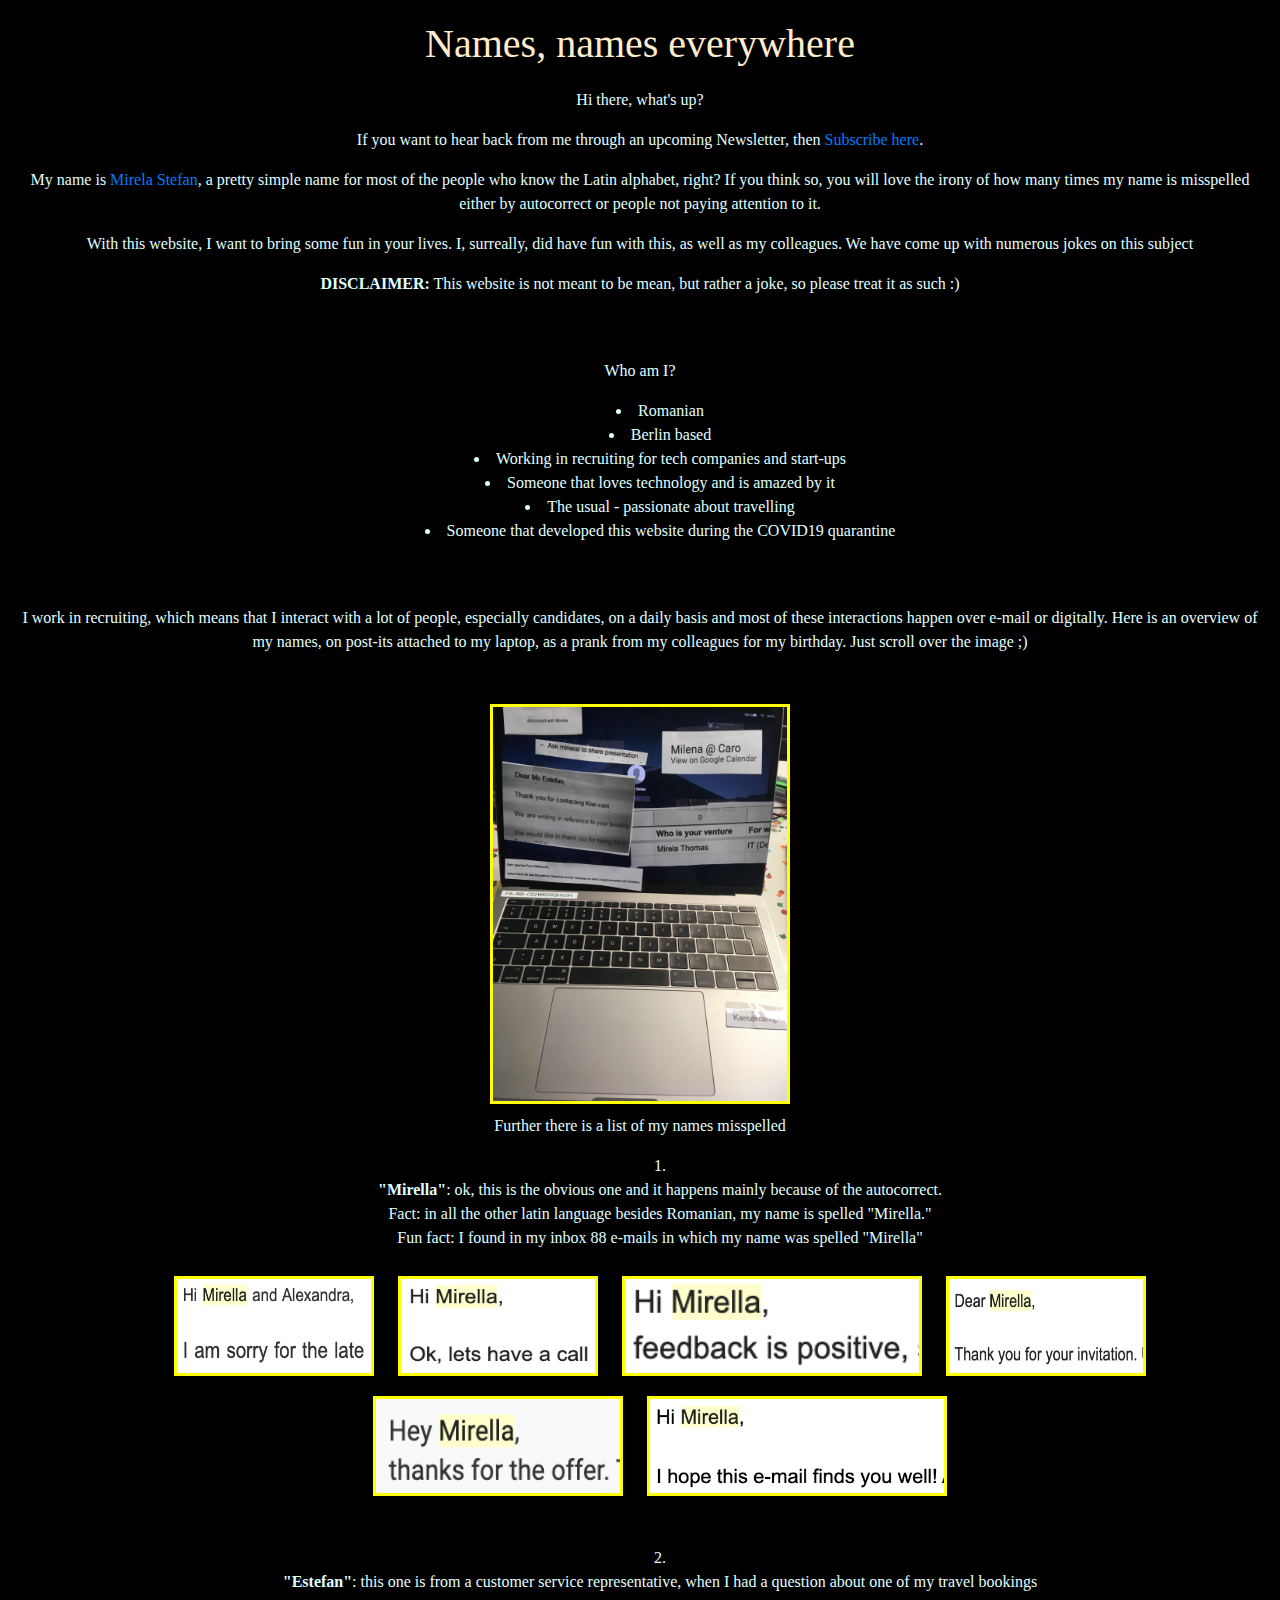
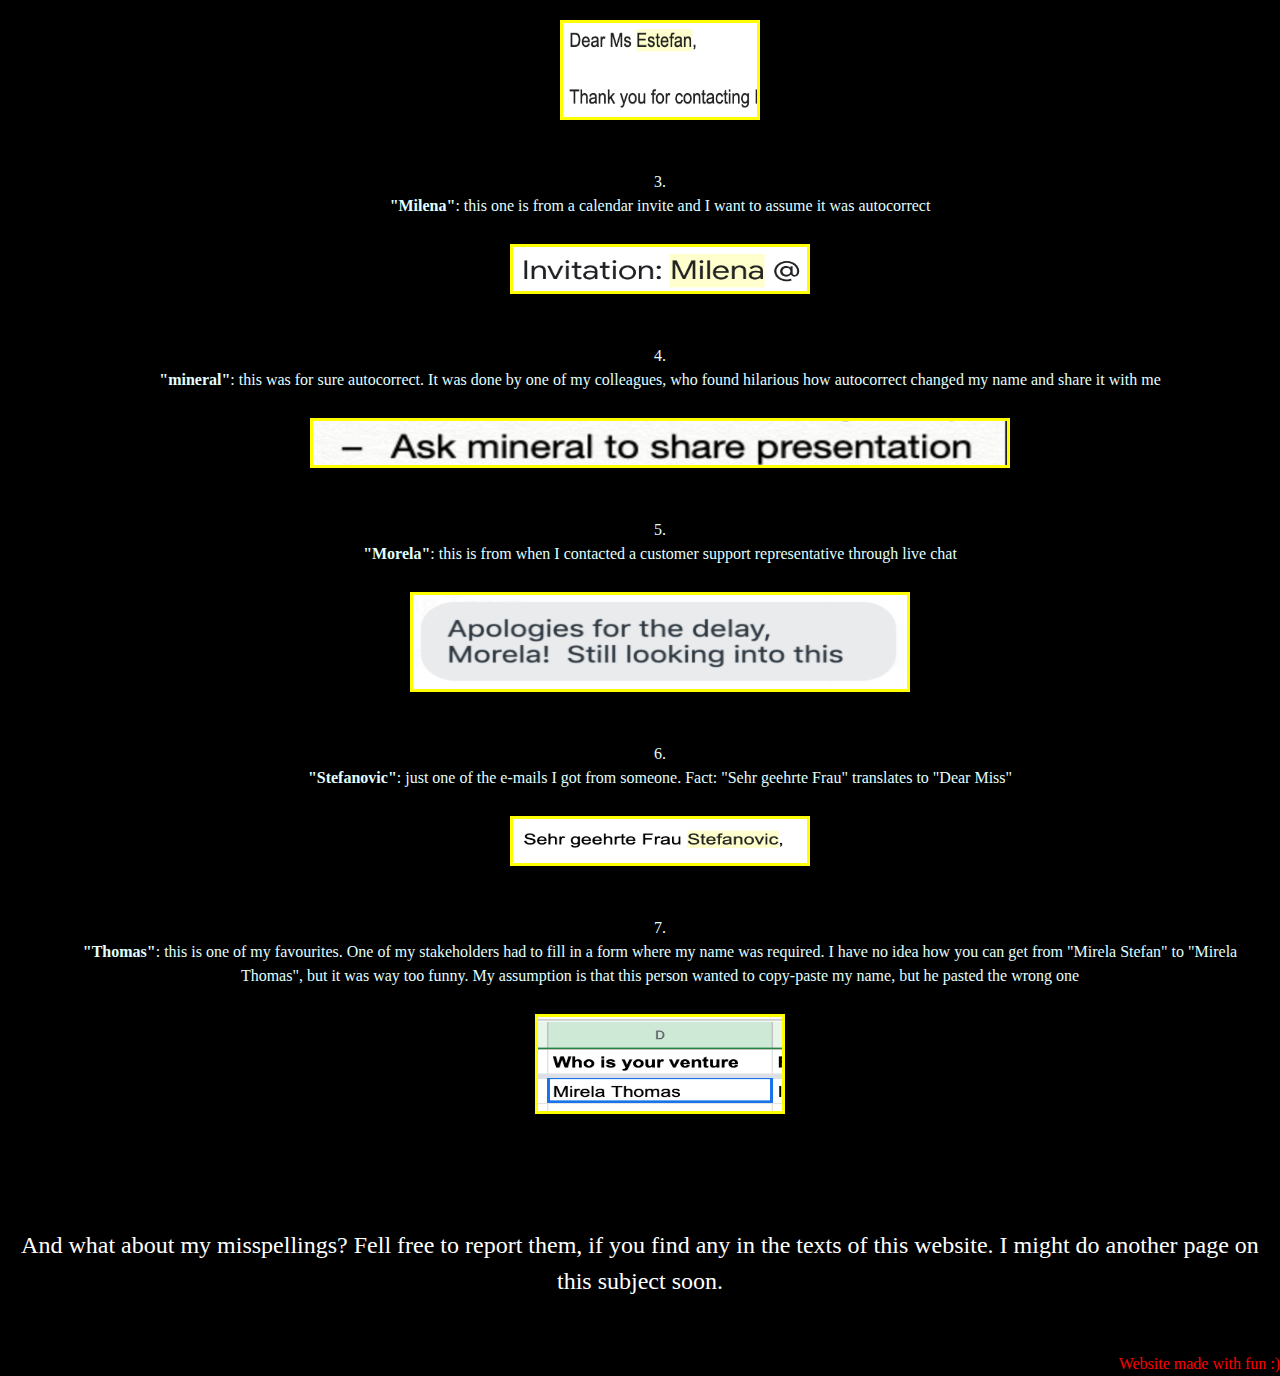
<file: index.html>
<!DOCTYPE html>
<html>
<head>
	<title>Mirela's many names</title>
	<link rel="stylesheet" href="https://stackpath.bootstrapcdn.com/bootstrap/4.4.1/css/bootstrap.min.css" integrity="sha384-Vkoo8x4CGsO3+Hhxv8T/Q5PaXtkKtu6ug5TOeNV6gBiFeWPGFN9MuhOf23Q9Ifjh" crossorigin="anonymous">
	<link rel="stylesheet" type="text/css" href="style.css">
</head>
<body>

<!--Navigation bar from bootstrap:
<nav class="navbar navbar-expand-lg navbar-light bg-light">
  <a class="navbar-brand" href="#">Navbar</a>
  <button class="navbar-toggler" type="button" data-toggle="collapse" data-target="#navbarNavAltMarkup" aria-controls="navbarNavAltMarkup" aria-expanded="false" aria-label="Toggle navigation">
    <span class="navbar-toggler-icon"></span>
  </button>
  <div class="collapse navbar-collapse" id="navbarNavAltMarkup">
    <div class="navbar-nav">
      <a class="nav-item nav-link active" href="#">Home <span class="sr-only">(current)</span></a>
      <a class="nav-item nav-link" href="#">Features</a>
      <a class="nav-item nav-link" href="#">Pricing</a>
      <a class="nav-item nav-link disabled" href="#" tabindex="-1" aria-disabled="true">Disabled</a>
    </div>
  </div>
</nav> -->

	<h1> Names, names everywhere </h1>
	<div id="div1" class="boxmodel">
	<p>Hi there, what's up?</p>
	<!--<p>If you want me to know you as well, then <a href="">Register</a>.</p>-->
	<p>If you want to hear back from me through an upcoming Newsletter, then <a href="https://mailchi.mp/716bc742f3c9/nameseverywhere">Subscribe here</a>.</p>
	<p>My name is <a href="https://www.linkedin.com/in/mirela-stefan-74885070/">Mirela Stefan</a>, a pretty simple name for most of the people who know the Latin alphabet, right? If you think so, you will love the irony of how many times my name is misspelled either by autocorrect or people not paying attention to it.</p> 
	<p>With this website, I want to bring some fun in your lives. I, surreally, did have fun with this, as well as my colleagues. We have come up with numerous jokes on this subject</p>
	<p><strong>DISCLAIMER:</strong> This website is not meant to be mean, but rather a joke, so please treat it as such :)</p> <hr>
	</div>
	<div id="div2" class="boxmodel">
	<p>
		Who am I?
		<ul>
			<li>Romanian</li>
			<li>Berlin based</li>
			<li>Working in recruiting for tech companies and start-ups</li>
			<li>Someone that loves technology and is amazed by it</li>
			<li>The usual - passionate about travelling</li>
			<li>Someone that developed this website during the COVID19 quarantine</li>
		</ul>
	</p> <hr>
	</div>
	<div id="div3" class="boxmodel">
	<p>I work in recruiting, which means that I interact with a lot of people, especially candidates, on a daily basis and most of these interactions happen over e-mail or digitally. Here is an overview of my names, on post-its attached to my laptop, as a prank from my colleagues for my birthday. Just scroll over the image ;) </p><br>
		<img src="Different_names_pictures/my_birthday_laptop.jpg" width="300" height="400"><br>
	<p>Further there is a list of my names misspelled <br>
		<ol>
			<li><p><strong>"Mirella"</strong>: ok, this is the obvious one and it happens mainly because of the autocorrect. <br>
				Fact: in all the other latin language besides Romanian, my name is spelled "Mirella." <br>
				Fun fact: I found in my inbox 88 e-mails in which my name was spelled "Mirella"</li>
				<img src="Mirella_pictures/mirella1.png" alt="mirella1" width="200" height="100">
				<img src="Mirella_pictures/mirella2.png" alt="mirella2" width="200" height="100">
				<img src="Mirella_pictures/mirella3.png" alt="mirella3" width="300" height="100">
				<img src="Mirella_pictures/mirella4.png" alt="mirella4" width="200" height="100">
				<img src="Mirella_pictures/mirella5.png" alt="mirella5" width="250" height="100">
				<img src="Mirella_pictures/mirella6.png" alt="mirella6" width="300" height="100"></p><br>
			<li><p><strong>"Estefan"</strong>: this one is from a customer service representative, when I had a question about one of my travel bookings</li>
				<img src="Different_names_pictures/estefan.png" alt="estefan" width="200" height="100"></p><br>
			<li><p><strong>"Milena"</strong>: this one is from a calendar invite and I want to assume it was autocorrect</li>
				<img src="Different_names_pictures/milena2.png" alt="milena" width="300" height="50"></p><br>
			<li><p><strong>"mineral"</strong>: this was for sure autocorrect. It was done by one of my colleagues, who found hilarious how autocorrect changed my name and share it with me</li>
				<img src="Different_names_pictures/mineral.png" alt="mineral" width="700" height="50"></p><br>
			<li><p><strong>"Morela"</strong>: this is from when I contacted a customer support representative through live chat</li>
				<img src="Different_names_pictures/morela.png" alt="morela" width="500" height="100"></p><br>
			<li><p><strong>"Stefanovic"</strong>: just one of the e-mails I got from someone. Fact: "Sehr geehrte Frau" translates to "Dear Miss"</li>
				<img src="Different_names_pictures/stefanovic.png" alt="Stefanovic" width="300" height="50"></p><br>
			<li><p><strong>"Thomas"</strong>: this is one of my favourites. One of my stakeholders had to fill in a form where my name was required. I have no idea how you can get from "Mirela Stefan" to "Mirela Thomas", but it was way too funny. My assumption is that this person wanted to copy-paste my name, but he pasted the wrong one</li>
				<img src="Different_names_pictures/thomas.png" alt="thomas" width="250" height="100"></p><br>
		</ol>
	 <hr>
	</div>
	<div id="div4" class="boxmodel">
	<p>And what about my misspellings? Fell free to report them, if you find any in the texts of this website. I might do another page on this subject soon.</p> <hr>
	</div>
	<footer>Website made with fun :) </footer>
<script src="https://code.jquery.com/jquery-3.4.1.slim.min.js" integrity="sha384-J6qa4849blE2+poT4WnyKhv5vZF5SrPo0iEjwBvKU7imGFAV0wwj1yYfoRSJoZ+n" crossorigin="anonymous"></script>
<script src="https://cdn.jsdelivr.net/npm/popper.js@1.16.0/dist/umd/popper.min.js" integrity="sha384-Q6E9RHvbIyZFJoft+2mJbHaEWldlvI9IOYy5n3zV9zzTtmI3UksdQRVvoxMfooAo" crossorigin="anonymous"></script>
<script src="https://stackpath.bootstrapcdn.com/bootstrap/4.4.1/js/bootstrap.min.js" integrity="sha384-wfSDF2E50Y2D1uUdj0O3uMBJnjuUD4Ih7YwaYd1iqfktj0Uod8GCExl3Og8ifwB6" crossorigin="anonymous"></script>
</body>
</html>
</file>
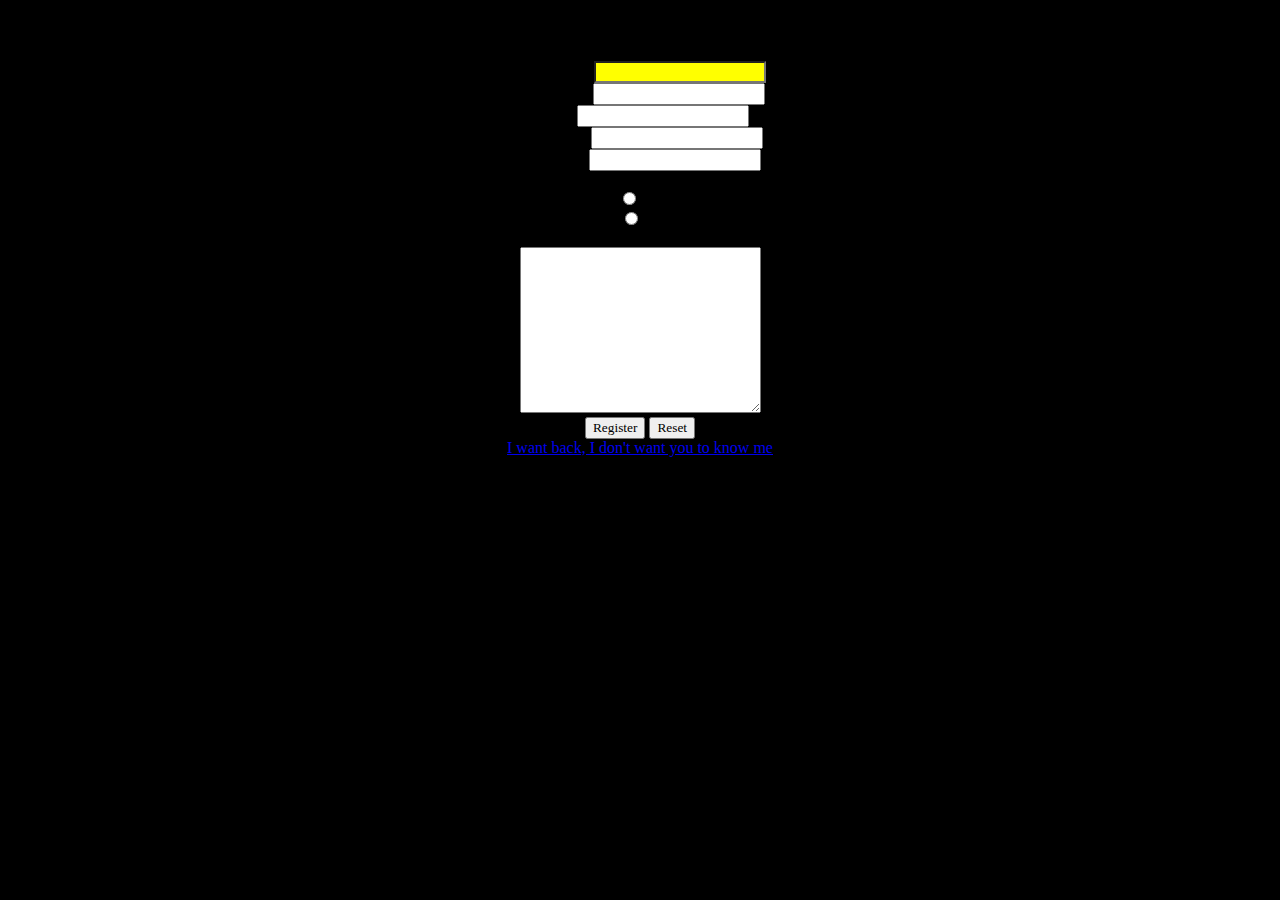
<file: register.html>
<!DOCTYPE html>
<html
<head>
	<title>Register</title>
	<link rel="stylesheet" type="text/css" href="style.css">
</head>
</head>
<body>
	<h3>Who are you?</h3>
	<!--Use POST so the details (the password) won't appear in the URL-->
	<form method="POST">
		First Name: <input type="text" name="firstname" style="background-color: yellow"><br>
		Last Name: <input type="text" name="lastname"><br>
		Email: <input type="email" name="email"><br>
		Username: <input type="text" id="username" required name="username"><br>
		Password: <input type="password" required name="password" min="5"><br>
		Did you ever have your name misspelled? <br>
		<input type="radio" name="question1" value="Yes">Yes<br>
		<input type="radio" name="question1" value="No">No<br>
		Tell me something funny about you:<br>
		<textarea name="somthingfunny" rows="10" cols="30"></textarea><br>
		<input type="submit" value="Register">
		<input type="reset" name="Reset">
	</form>
	<a href="index.html">I want back, I don't want you to know me</a>
</body>
</html>
</file>
<file: style.css>
/*Selector {
	Property: value;
}*/

* {
	text-align: center;
	font-family: Georgia;
}

body {
	background-color: black;
	margin-top: 20px;
}

h1 {
	color: blanchedalmond;
}
h1:hover {
	color: yellow;
	background-color: black;
	border: 3px solid yellow;
}
img {
	transition: all 1s;
	margin: 10px;
	border: 3px solid yellow;
}
img:hover {
	transform: scale(1.5,1.5);
}
.boxmodel {
	/*border:5px solid red;*/
	display: box;
	padding: 10px;
	margin: 10px;
}
#div1 {
	color: lightcyan;
	font-size: 100%;
}
#div2 {
	color: lightcyan;
	font-size: 100%;
}
ul {
	list-style: inside;
}
#div3 {
	color: lightcyan;
	font-size: 100%;
}
ol {
	list-style-position: inside;
}
#div4 {
	color: white;
	font-size: 150%;
}
footer {
	color: red;
	text-align: right;
}

/*ul {
	color: white;
}*/


/*p {
	color: white;
}*/



/*ol {
	color:aquamarine;
}?
</file>
